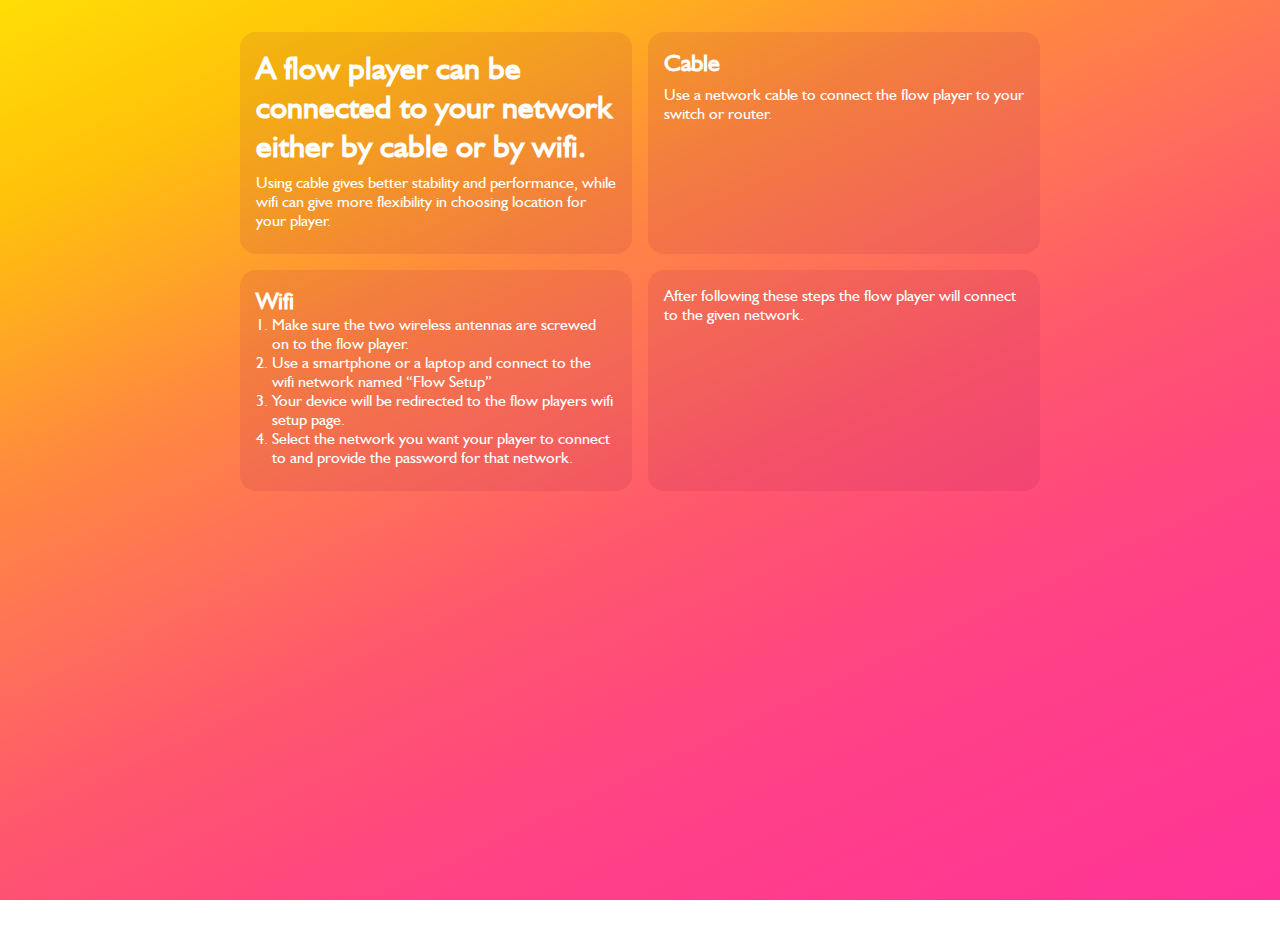
<file: 1/index.html>
<!DOCTYPE html>
<html lang="en">
	<head>
	    <meta charset="UTF-8">
		<meta http-equiv="X-UA-Compatible" content="IE=edge">
		<meta name="viewport" content="width=device-width, initial-scale=1.0">
		<title>Shoppa Flow</title>
		<link rel="stylesheet" href="style.css">
	</head>
	<body>
		<div class="container">
			<section class="instruction-box">
					<h1>A flow player can be connected to your network either by cable or by wifi.</h1>
					<p>Using cable gives better stability and performance, while wifi can give more flexibility in choosing location for your player.</p>
				<p>
				</p>
			</section>

			<section class="instruction-box">
				<h2>Cable</h2>
				<p>
					Use a network cable to connect the flow player to your switch or router.
				</p>
			</section>

			<section class="instruction-box">				
				<p>
				<ol>
					<h2>
						Wifi
					</h2>
					<li>
						Make sure the two wireless antennas are screwed on to the flow player.
					</li>
					<li>
						Use a smartphone or a laptop and connect to the wifi network named “Flow Setup”
					</li>
					<li>
						Your device will be redirected to the flow players wifi setup page.
					</li>
					<li>
						Select the network you want your player to connect to and provide the password for that network.
					</li>
				</ol>
				</p>
			</section>

			<section class="instruction-box">
				<p>
					After following these steps the 
					flow player will connect to the 
					given network.
				</p>
			</section>
		</div>
	</body>
</html>
</file>
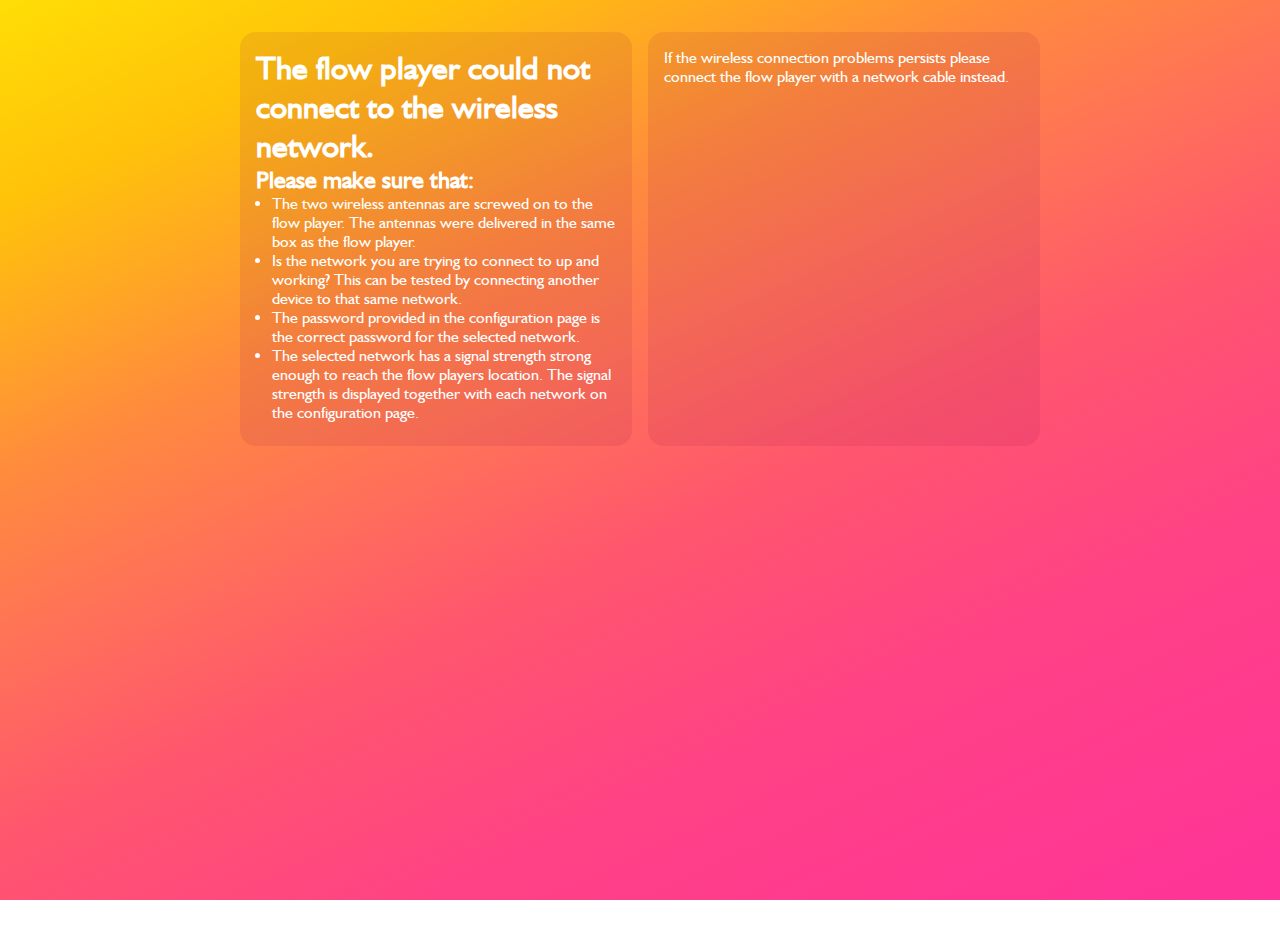
<file: 2/index.html>
<!DOCTYPE html>
<html lang="en">
	<head>
	    <meta charset="UTF-8">
		<meta http-equiv="X-UA-Compatible" content="IE=edge">
		<meta name="viewport" content="width=device-width, initial-scale=1.0">
		<title>Shoppa Flow</title>
		<link rel="stylesheet" href="style.css">
	</head>
	<body>
		<div class="container">
			<section class="instruction-box">
				<p>
					<h1>
						The flow player could not connect to the wireless network.
					</h1>
					<ul>
						<h2>
							Please make sure that:
						</h2>
						<li>
							The two wireless antennas are screwed on to the flow player. The antennas were delivered in the same box as the flow player.
						</li>
						<li>
							Is the network you are trying to connect to up and working? This can be tested by connecting another device to that same network.
						</li>
						<li>
							The password provided in the configuration page is the correct password for the selected network.	
						</li>
						<li>
							The selected network has a signal strength strong enough to reach the flow players location. The signal strength is displayed together with each network on the configuration page.
						</li>
					</ul>
				</p>
			</section>
			<section class="instruction-box">
				<p>
					If the wireless connection problems persists please connect the flow player with a network cable instead.
				</p>
			</section>
		</div>
	</body>
</html>
</file>
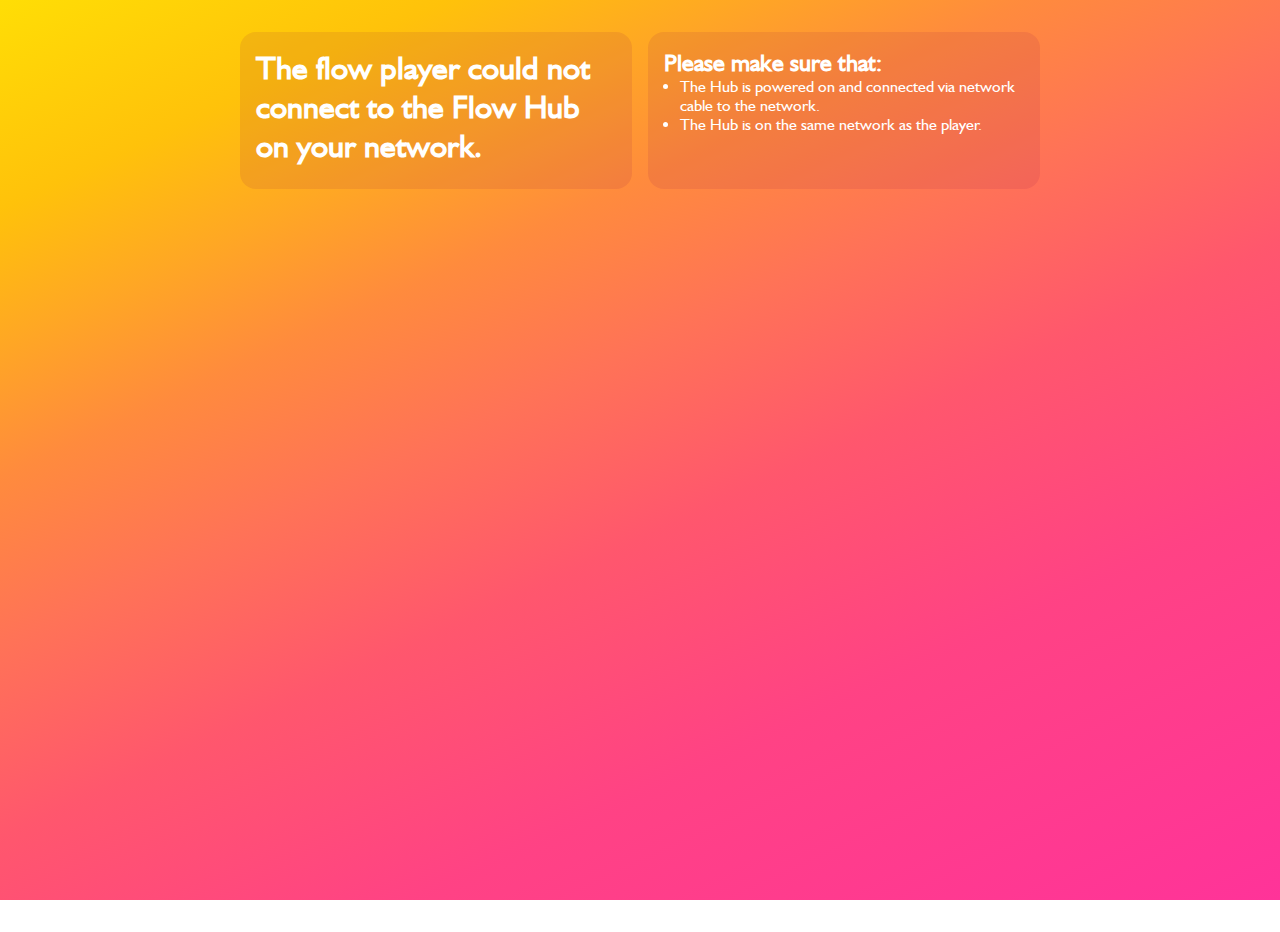
<file: 3/index.html>
<!DOCTYPE html>
<html lang="en">
	<head>
	    <meta charset="UTF-8">
		<meta http-equiv="X-UA-Compatible" content="IE=edge">
		<meta name="viewport" content="width=device-width, initial-scale=1.0">
		<title>Shoppa Flow</title>
		<link rel="stylesheet" href="style.css">
	</head>
	<body>
		<div class="container">
			<section class="instruction-box">
				<p>
					<h1>
						The flow player could not connect to the Flow Hub on your network.
					</h1>
				</p>
			</section>
			<sectionv class="instruction-box">
				<p>
					<ul>
					<h2>
						Please make sure that:
					</h2>
					<li>
						The Hub is powered on and connected via network cable to the network.
					</li>
					<li>
						The Hub is on the same network as the player.
					</li>
				</ul>
				</p>
			</section>
		</div>
	</body>
</html>
</file>
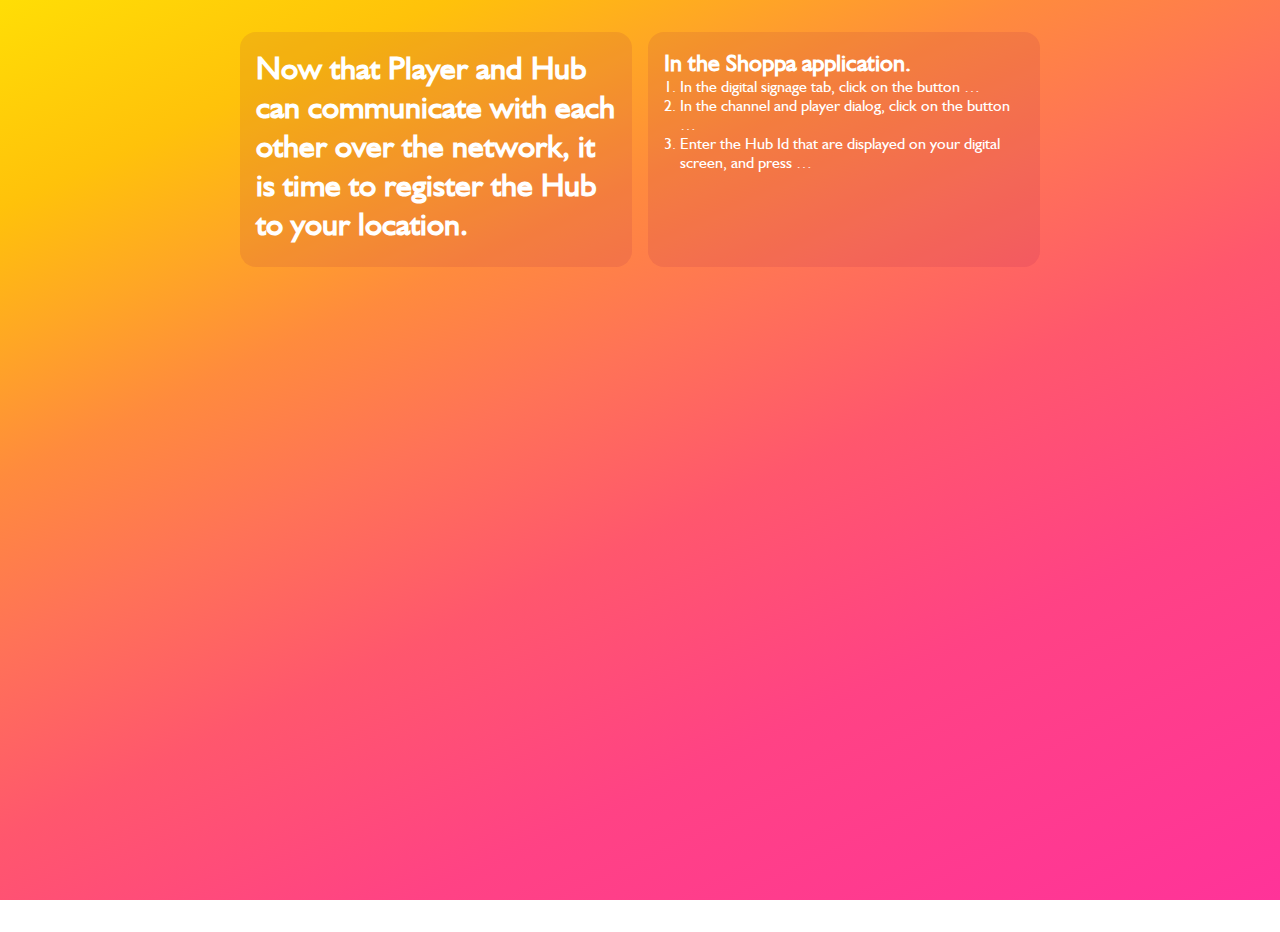
<file: 4/index.html>
<!DOCTYPE html>
<html lang="en">
	<head>
	    <meta charset="UTF-8">
		<meta http-equiv="X-UA-Compatible" content="IE=edge">
		<meta name="viewport" content="width=device-width, initial-scale=1.0">
		<title>Shoppa Flow</title>
		<link rel="stylesheet" href="style.css">
	</head>
	<body>
		<div class="container">
			<section class="instruction-box">
				<p>
					<h1>
						Now that Player and Hub can communicate with each other over the network, it is time to register the Hub to your location. 
					</h1>
				</p>
			</section>
			<section class="instruction-box">
				<p>
					<ol>
						<h2>
							In the Shoppa application.
						</h2>
						<li>
							In the digital signage tab, click on the button …
						</li>
						<li>
							In the channel and player dialog, click on the button …
						</li>
						<li>
							Enter the Hub Id that are displayed on your digital screen, and press …
						</li>
					</ol>
					
				</p>
			</section>
		</div>
	</body>
</html>
</file>
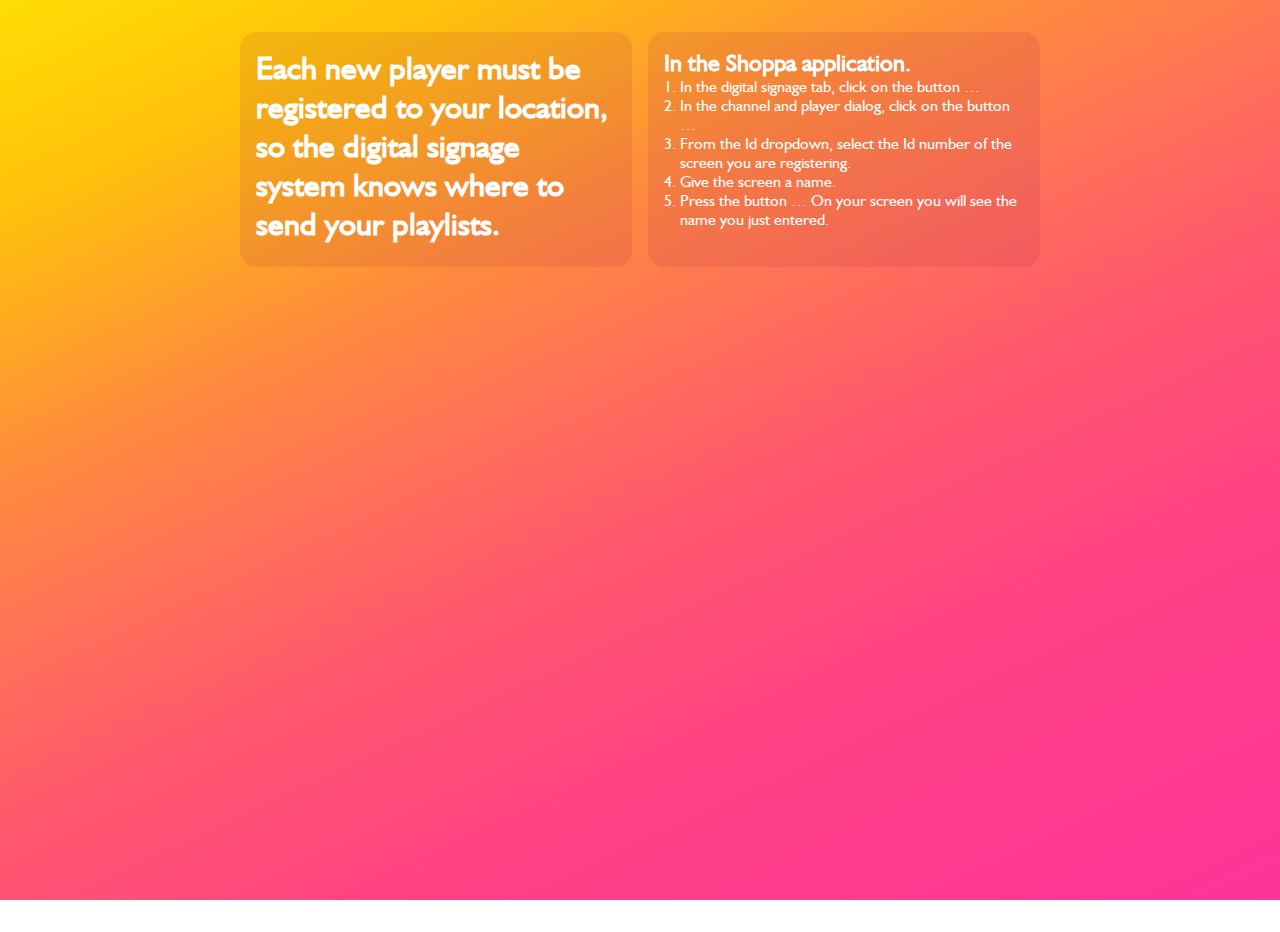
<file: 5/index.html>
<!DOCTYPE html>
<html lang="en">
	<head>
	    <meta charset="UTF-8">
		<meta http-equiv="X-UA-Compatible" content="IE=edge">
		<meta name="viewport" content="width=device-width, initial-scale=1.0">
		<title>Shoppa Flow</title>
		<link rel="stylesheet" href="style.css">
	</head>
	<body>
		<div class="container">
			<section class="instruction-box">
				<p>
					<h1>
						Each new player must be registered to your location, so the digital signage system knows where to send your playlists.
					</h1>
				</p>
			</section>
			<section class="instruction-box">
				<p>
					<ol>
						<h2>
							In the Shoppa application.
						</h2>
						<li>
							In the digital signage tab, click on the button …
						</li>
						<li>
							In the channel and player dialog, click on the button …
						</li>
						<li>
							From the Id dropdown, select the Id number of the screen you are registering.
						</li>
						<li>
							Give the screen a name.
						</li>
						<li>
							Press the button … On your screen you will see the name you just entered.
						</li>
					</ol>
				</p>
			</section>
		</div>
	</body>
</html>
</file>
<file: 1/style.css>
@font-face {
	font-family: Humanist;
	src: url(Humanst521.ttf);
}

* {
	margin:0;
	padding:0;
	box-sizing:border-box;
}

html {
	color:white;
	font-family: Humanist;
	font-size: 1rem;
	//font-style:normal;
}


body {

	min-height: 100vh;
	background-image: linear-gradient(
		335deg,
		hsl(330deg 100% 60%) 0%,
		hsl(339deg 100% 63%) 27%,
		hsl(352deg 100% 67%) 44%,
		hsl(10deg 100% 67%) 57%,
		hsl(24deg 100% 62%) 68%,
		hsl(36deg 100% 57%) 77%,
		hsl(45deg 100% 52%) 86%,
		hsl(52deg 100% 51%) 100%
	);
	
	background-attachment: fixed;
	position:relative;

}
	
*+p {
	padding-top:0.5em;			
}

li {
	margin-left:1rem;
}

	
.container {
	display: grid;
	margin: 1rem 1rem 0 1rem;
	gap:1rem;
	max-width: 50rem;
	min-width:10rem;
   }

   .instruction-box {
	background-color: rgba(133, 10, 74, 0.1);
	padding:1rem;
	border-radius: 1rem;
	
}
   

/* For Desktop View */
@media screen and (min-width: 50rem) {
   .container {
	   grid-template-columns: 1fr 1fr;
	   margin: 2rem auto;
	   
   }
}
</file>
<file: 2/style.css>
@font-face {
	font-family: Humanist;
	src: url(Humanst521.ttf);
}

* {
	margin:0;
	padding:0;
	box-sizing:border-box;
}

html {
	color:white;
	font-family: Humanist;
	font-size: 1rem;
	//font-style:normal;
}


body {

	min-height: 100vh;
	background-image: linear-gradient(
		335deg,
		hsl(330deg 100% 60%) 0%,
		hsl(339deg 100% 63%) 27%,
		hsl(352deg 100% 67%) 44%,
		hsl(10deg 100% 67%) 57%,
		hsl(24deg 100% 62%) 68%,
		hsl(36deg 100% 57%) 77%,
		hsl(45deg 100% 52%) 86%,
		hsl(52deg 100% 51%) 100%
	);
	
	background-attachment: fixed;
	position:relative;

}
	
*+p {
	padding-top:0.5em;			
}

li {
	margin-left:1rem;
}

	
.container {
	display: grid;
	margin: 1rem 1rem 0 1rem;
	gap:1rem;
	max-width: 50rem;
	min-width:10rem;
   }

   .instruction-box {
	background-color: rgba(133, 10, 74, 0.1);
	padding:1rem;
	border-radius: 1rem;
	
}
   

/* For Desktop View */
@media screen and (min-width: 50rem) {
   .container {
	   grid-template-columns: 1fr 1fr;
	   margin: 2rem auto;
	   
   }
}
</file>
<file: 3/style.css>
@font-face {
	font-family: Humanist;
	src: url(Humanst521.ttf);
}

* {
	margin:0;
	padding:0;
	box-sizing:border-box;
}

html {
	color:white;
	font-family: Humanist;
	font-size: 1rem;
	//font-style:normal;
}


body {

	min-height: 100vh;
	background-image: linear-gradient(
		335deg,
		hsl(330deg 100% 60%) 0%,
		hsl(339deg 100% 63%) 27%,
		hsl(352deg 100% 67%) 44%,
		hsl(10deg 100% 67%) 57%,
		hsl(24deg 100% 62%) 68%,
		hsl(36deg 100% 57%) 77%,
		hsl(45deg 100% 52%) 86%,
		hsl(52deg 100% 51%) 100%
	);
	
	background-attachment: fixed;
	position:relative;

}
	
*+p {
	padding-top:0.5em;			
}

li {
	margin-left:1rem;
}

	
.container {
	display: grid;
	margin: 1rem 1rem 0 1rem;
	gap:1rem;
	max-width: 50rem;
	min-width:10rem;
   }

   .instruction-box {
	background-color: rgba(133, 10, 74, 0.1);
	padding:1rem;
	border-radius: 1rem;
	
}
   

/* For Desktop View */
@media screen and (min-width: 50rem) {
   .container {
	   grid-template-columns: 1fr 1fr;
	   margin: 2rem auto;
	   
   }
}
</file>
<file: 4/style.css>
@font-face {
	font-family: Humanist;
	src: url(Humanst521.ttf);
}

* {
	margin:0;
	padding:0;
	box-sizing:border-box;
}

html {
	color:white;
	font-family: Humanist;
	font-size: 1rem;
	//font-style:normal;
}


body {

	min-height: 100vh;
	background-image: linear-gradient(
		335deg,
		hsl(330deg 100% 60%) 0%,
		hsl(339deg 100% 63%) 27%,
		hsl(352deg 100% 67%) 44%,
		hsl(10deg 100% 67%) 57%,
		hsl(24deg 100% 62%) 68%,
		hsl(36deg 100% 57%) 77%,
		hsl(45deg 100% 52%) 86%,
		hsl(52deg 100% 51%) 100%
	);
	
	background-attachment: fixed;
	position:relative;

}
	
*+p {
	padding-top:0.5em;			
}

li {
	margin-left:1rem;
}

	
.container {
	display: grid;
	margin: 1rem 1rem 0 1rem;
	gap:1rem;
	max-width: 50rem;
	min-width:10rem;
   }

   .instruction-box {
	background-color: rgba(133, 10, 74, 0.1);
	padding:1rem;
	border-radius: 1rem;
	
}
   

/* For Desktop View */
@media screen and (min-width: 50rem) {
   .container {
	   grid-template-columns: 1fr 1fr;
	   margin: 2rem auto;
	   
   }
}
</file>
<file: 5/style.css>
@font-face {
	font-family: Humanist;
	src: url(Humanst521.ttf);
}

* {
	margin:0;
	padding:0;
	box-sizing:border-box;
}

html {
	color:white;
	font-family: Humanist;
	font-size: 1rem;
	//font-style:normal;
}


body {

	min-height: 100vh;
	background-image: linear-gradient(
		335deg,
		hsl(330deg 100% 60%) 0%,
		hsl(339deg 100% 63%) 27%,
		hsl(352deg 100% 67%) 44%,
		hsl(10deg 100% 67%) 57%,
		hsl(24deg 100% 62%) 68%,
		hsl(36deg 100% 57%) 77%,
		hsl(45deg 100% 52%) 86%,
		hsl(52deg 100% 51%) 100%
	);
	
	background-attachment: fixed;
	position:relative;

}
	
*+p {
	padding-top:0.5em;			
}

li {
	margin-left:1rem;
}

	
.container {
	display: grid;
	margin: 1rem 1rem 0 1rem;
	gap:1rem;
	max-width: 50rem;
	min-width:10rem;
   }

   .instruction-box {
	background-color: rgba(133, 10, 74, 0.1);
	padding:1rem;
	border-radius: 1rem;
	
}
   

/* For Desktop View */
@media screen and (min-width: 50rem) {
   .container {
	   grid-template-columns: 1fr 1fr;
	   margin: 2rem auto;
	   
   }
}
</file>
